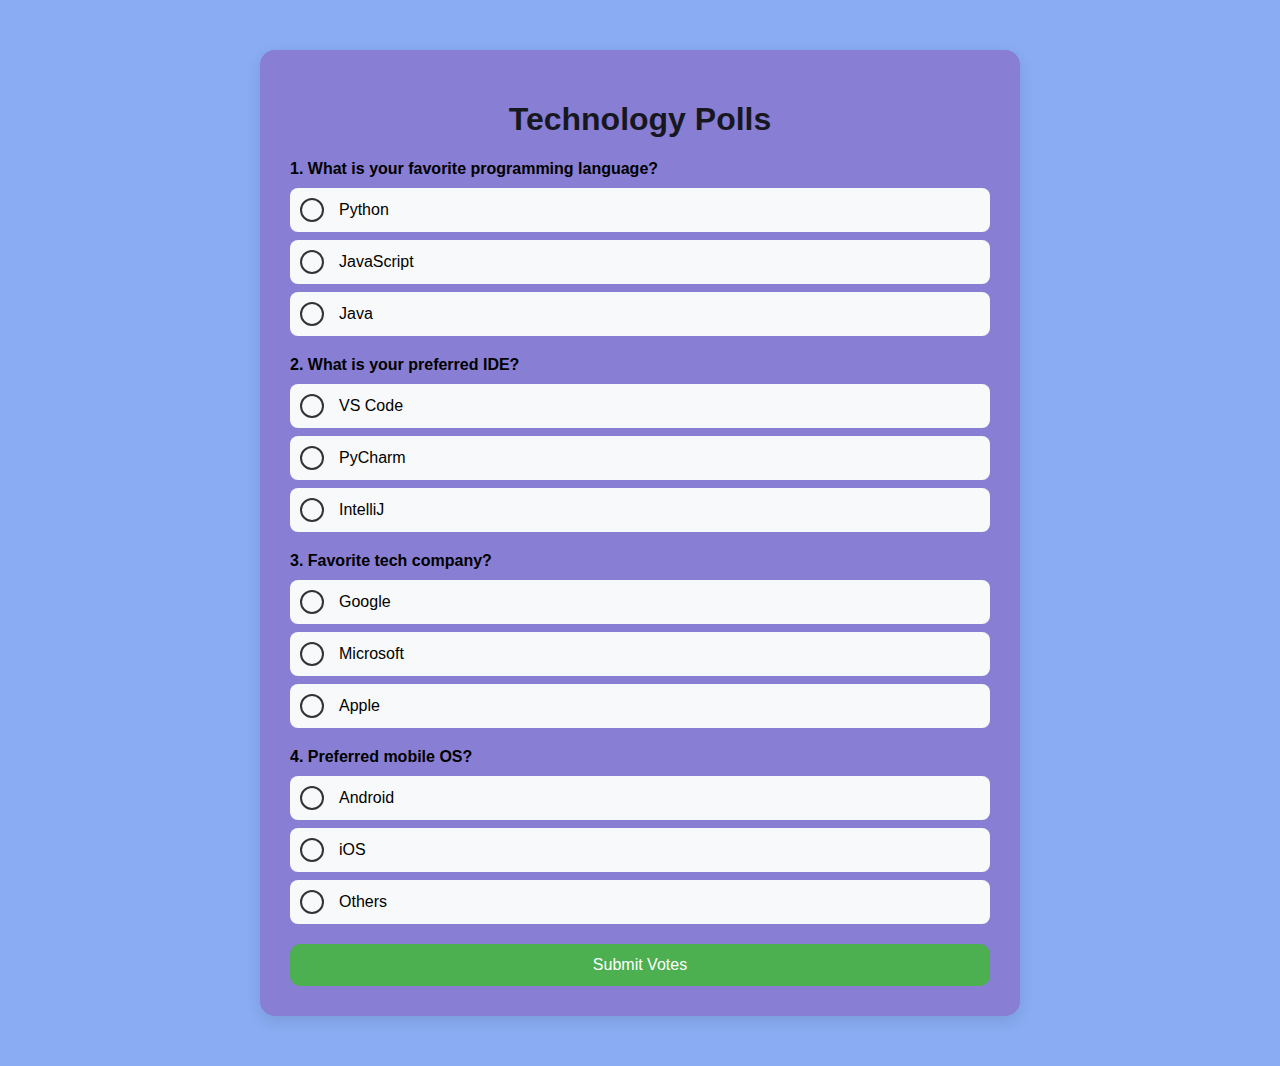
<file: poll.html>
<!DOCTYPE html>
<html lang="en">
<head>
    <meta charset="UTF-8">
    <meta name="viewport" content="width=device-width, initial-scale=1.0">
    <title>💡Tech Voting Poll</title>
    <link rel="stylesheet" href="style.css">
</head>
<body>
    <div class="container">
        <h1>Technology Polls</h1>
        <form id="pollForm">
            <div class="poll">
                <p>1. What is your favorite programming language?</p>
                <label class="option">
                    <input type="radio" name="q1" value="Python">
                    <span class="circle"></span> Python
                </label>
                <label class="option">
                    <input type="radio" name="q1" value="JavaScript">
                    <span class="circle"></span> JavaScript
                </label>
                <label class="option">
                    <input type="radio" name="q1" value="Java">
                    <span class="circle"></span> Java
                </label>
            </div>

            <div class="poll">
                <p>2. What is your preferred IDE?</p>
                <label class="option">
                    <input type="radio" name="q2" value="VS Code">
                    <span class="circle"></span> VS Code
                </label>
                <label class="option">
                    <input type="radio" name="q2" value="PyCharm">
                    <span class="circle"></span> PyCharm
                </label>
                <label class="option">
                    <input type="radio" name="q2" value="IntelliJ">
                    <span class="circle"></span> IntelliJ
                </label>
            </div>

            <div class="poll">
                <p>3. Favorite tech company?</p>
                <label class="option">
                    <input type="radio" name="q3" value="Google">
                    <span class="circle"></span> Google
                </label>
                <label class="option">
                    <input type="radio" name="q3" value="Microsoft">
                    <span class="circle"></span> Microsoft
                </label>
                <label class="option">
                    <input type="radio" name="q3" value="Apple">
                    <span class="circle"></span> Apple
                </label>
            </div>

            <div class="poll">
                <p>4. Preferred mobile OS?</p>
                <label class="option">
                    <input type="radio" name="q4" value="Android">
                    <span class="circle"></span> Android
                </label>
                <label class="option">
                    <input type="radio" name="q4" value="iOS">
                    <span class="circle"></span> iOS
                </label>
                <label class="option">
                    <input type="radio" name="q4" value="Others">
                    <span class="circle"></span> Others
                </label>
            </div>

            <button type="submit">Submit Votes</button>
        </form>
    </div>

    <script src="script.js"></script>
</body>
</html>
</file>
<file: style.css>
body {
    font-family: 'Segoe UI', Tahoma, Geneva, Verdana, sans-serif;
    background: #89acf2;
    margin: 0;
    padding: 0;
}

.container {
    max-width: 700px;
    margin: 50px auto;
    background: rgb(136, 126, 211);
    padding: 30px;
    border-radius: 15px;
    box-shadow: 0 5px 15px rgba(0,0,0,0.1);
}

h1 {
    text-align: center;
    color: hwb(233 9% 88%);
}

.poll {
    margin: 20px 0;
}

.poll p {
    font-weight: bold;
    margin-bottom: 10px;
}

.option {
    display:flex;
    align-items: center;
    background: #f8f9fa;
    margin-bottom: 8px;
    padding: 10px;
    border-radius: 8px;
    cursor: pointer;
    transition: background 0.2s;
    position: relative;
}

.option:hover {
    background: #e0e0e0;
}

.option input[type="radio"] {
    display: none;
}

.circle {
    height: 20px;
    width: 20px;
    border: 2px solid #333;
    border-radius: 50%;
    display: inline-block;
    margin-right: 15px;
    transition: background 0.3s, border 0.3s;
    position: relative;
}

.option input[type="radio"]:checked + .circle {
    background: green;
    border-color: green;
}

button {
    display: block;
    width: 100%;
    padding: 12px;
    background: #4CAF50;
    color: white;
    font-size: 16px;
    border:#333;
    border-radius: 10px;
    cursor: pointer;
    margin-top: 20px;
    transition: background 0.3s;
}

button:hover {
    background: #45a049;
}
canvas {
    max-width: 200px;   /* maximum width */
    max-height: 200px;  /* maximum height */
    margin: 20px auto;  /* center the chart */
    display: block;
}
@media (max-width: 600px) {
  .poll-card {
    width: 95%;
    padding: 15px;
  }
  button {
    width: 100%;
  }
}
</file>
